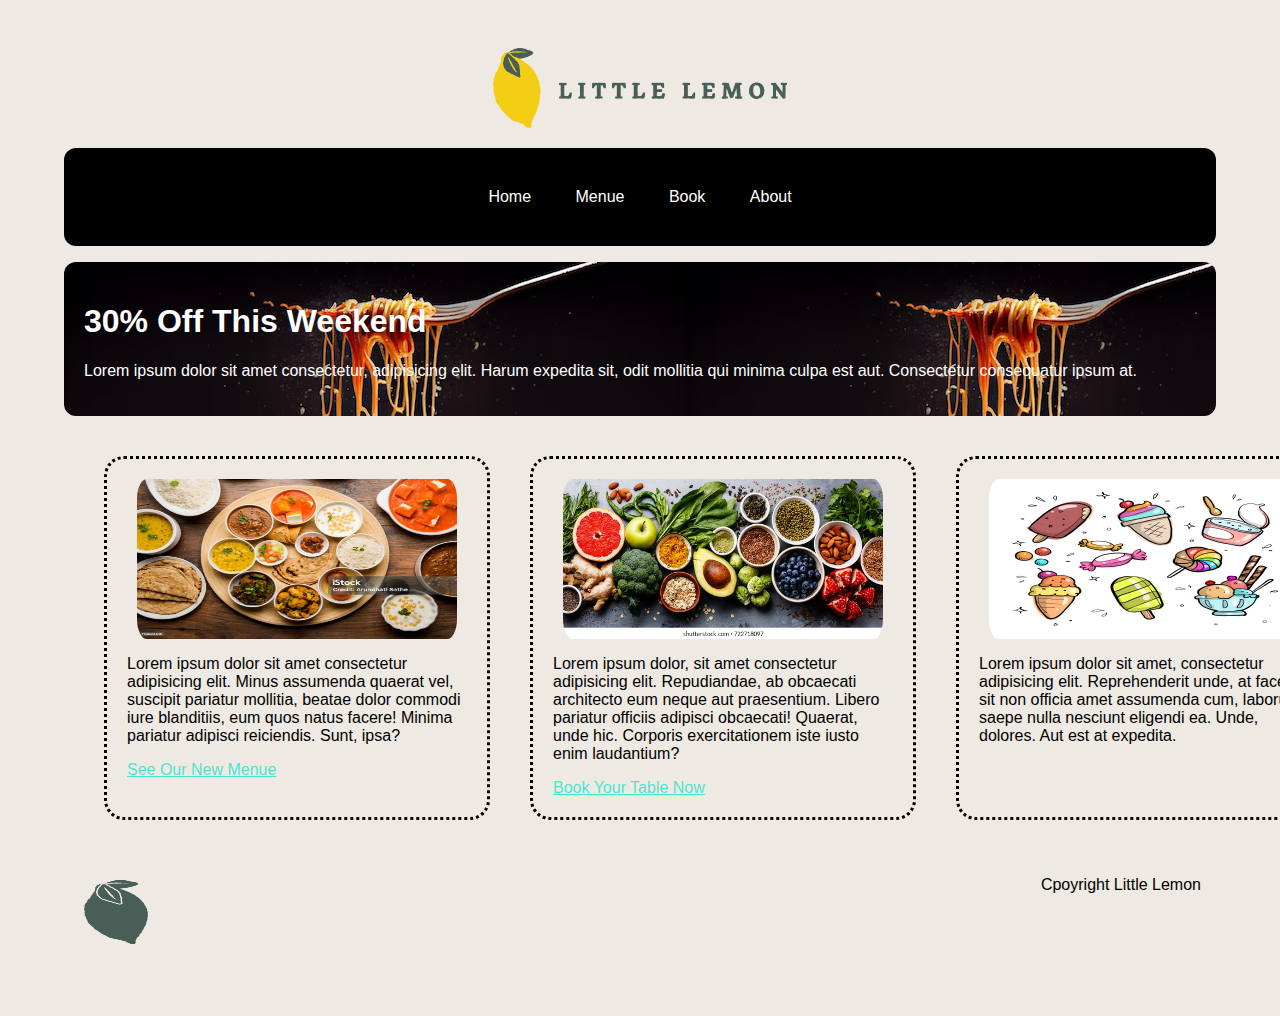
<file: index.html>
<!DOCTYPE html>
<html lang="en">
<head>
    <meta charset="UTF-8">
    <meta name="viewport" content="width=device-width, initial-scale=1.0">
    <title>Little Lemon</title>
    <link rel="stylesheet" href="style.css">
</head>
<body>
    <header class="logo">
       <img src="Asset 16@4x.png">
    </header>
    <nav class="navigation">
        <ul>
            <li>Home</li>
            <li>Menue</li>
            <li>Book</li>
            <li>About</li>
        </ul>
    </nav>
    <main>
        <section class="promotion">
          <article>
            <h1>30% Off This Weekend</h1>
            <p>Lorem ipsum dolor sit amet consectetur, adipisicing elit. 
               Harum expedita sit, odit mollitia qui minima culpa est aut.
               Consectetur consequatur ipsum at.
            </p>
          </article>
        </section>
        <section class="details">
            <div>
                <article>
                    <img src="phot2.jpg">
                    <p>Lorem ipsum dolor sit amet consectetur adipisicing elit. Minus assumenda quaerat vel, suscipit pariatur mollitia, beatae dolor commodi iure blanditiis, eum quos natus facere! Minima pariatur adipisci reiciendis. Sunt, ipsa?</p>
                    <a href="index.html" target="_blank">See Our New Menue</a>
                </article>
            </div>
            <div>
                <article>
                    <img src="healthy-food.webp">
                    <p>Lorem ipsum dolor, sit amet consectetur adipisicing elit. Repudiandae, ab obcaecati architecto eum neque aut praesentium. Libero pariatur officiis adipisci obcaecati! Quaerat, unde hic. Corporis exercitationem iste iusto enim laudantium?</p>
                    <a href="semantics.html" target="_blank">Book Your Table Now</a>
                </article>
            </div>
            <div>
                <article>
                    <img src="candy.webp">
                    
                    <p>Lorem ipsum dolor sit amet, consectetur adipisicing elit. Reprehenderit unde, at facere sit non officia amet assumenda cum, laborum, saepe nulla nesciunt eligendi ea. Unde, dolores. Aut est at expedita.</p>
                </article>
            </div>
        </section>
    </main>
    <footer>
        <div>
            <img src="Asset 7@4x.png">
        </div>
        <div class="copy">
            <p>Cpoyright Little Lemon</p>
        </div>
    </footer>
</body>
</html>
</file>
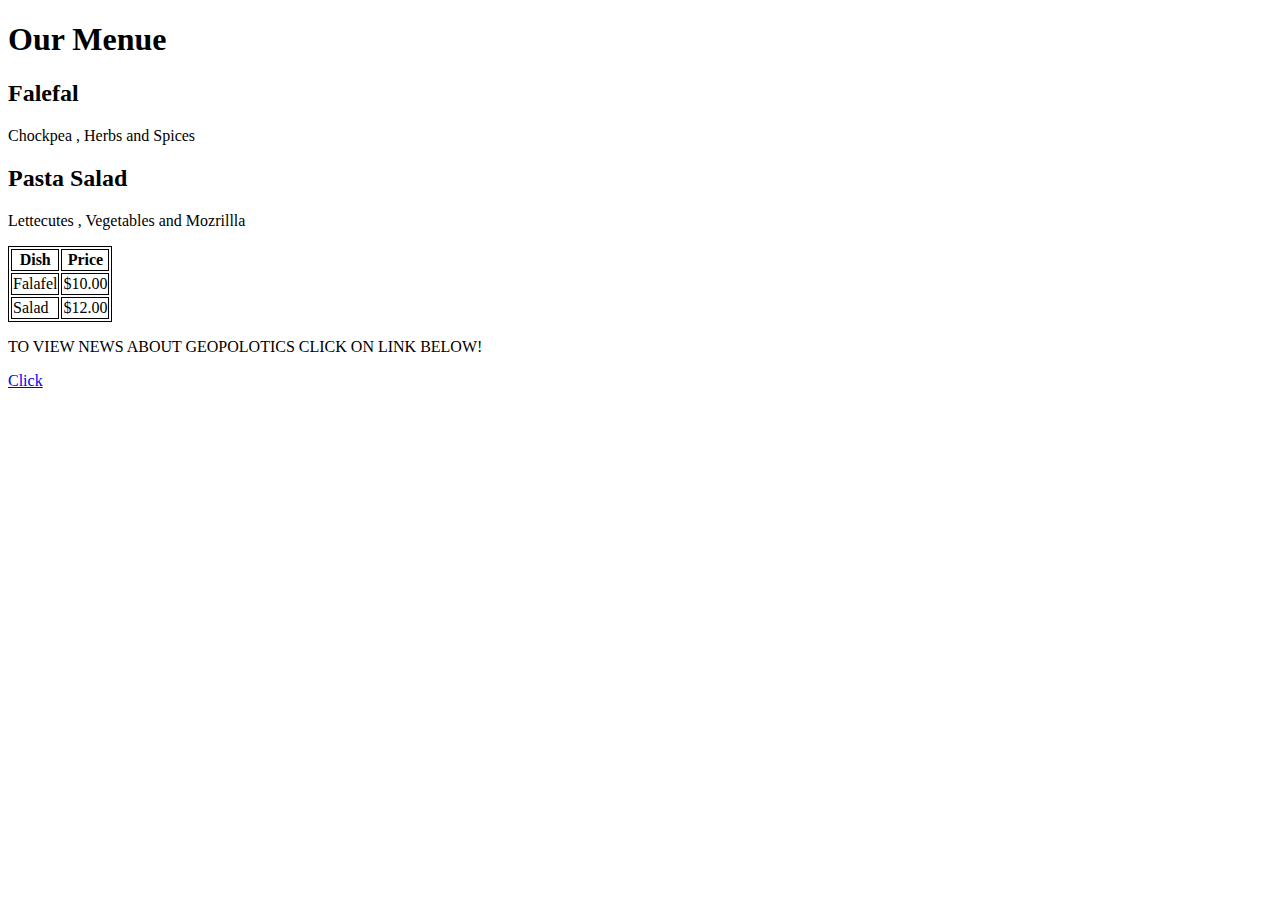
<file: menu.html>
<!DOCTYPE html>
<html lang="en">
<head>
    <meta charset="UTF-8">
    <meta name="viewport" content="width=device-width, initial-scale=1.0">
    <title>Little Lemon</title>
</head>
<body>
    <h1>Our Menue</h1>
    <h2>Falefal</h2>
    <p>Chockpea , Herbs and Spices</p>
    <h2>Pasta Salad</h2>
    <p>Lettecutes ,  Vegetables and Mozrillla</p>
    <style>
        table , th , td{
            border:1px solid black;
            border-collapse:separate
        }
    </style>
    <table>
        <tr>
            <th>Dish</th>
            <th>Price</th>
        </tr>
        <tr>
            <td> Falafel</td>
            <td>$10.00</td>
        </tr>
        <tr>
            <td>Salad</td>
            <td>$12.00</td>
        </tr>
    </table>
    <p>
        TO VIEW NEWS ABOUT GEOPOLOTICS CLICK ON LINK BELOW!<br>
    </p>
    <a href="pr.html" >Click</a>
</body>
</html>
</file>
<file: style.css>
body{
    background-color:rgb(238, 233, 227);
    font-family: 'Franklin Gothic Medium', 'Arial Narrow', Arial, sans-serif;
    margin-top: 3rem;
    margin-bottom: 3rem;
    margin-left: 5%;
    margin-right: 5%;
}
.logo{
   text-align: center;
}
.logo>img{
    width: fit-content;
    height:5rem;
}
nav ul{
    background-color: black;
    color: white;
    border-radius: 12px;
    padding: 20px;
    list-style: none;
    text-align: center;
        
}
nav li{
    display: inline-block;
    padding: 20px;
}
.promotion{
    background-image:url("promotion.jpg");
    border-radius: 12px;
    text-decoration: solid;
    text-align:left;
    padding: 20px;
    color: white;
}
.details{
    display: flex;
    padding:20px;
}
.display>article{
    flex:1;   
}
article>img{
    display: flex;
    justify-content: center;
    padding-left: 10px;
    padding-right: 10px;
    width: 20rem;
    height: 10rem;
    border-radius: 20px;    
}
article>a{
    color: rgba(27, 229, 202, 0.82);
    padding-bottom: 1rem;
}
.details>div{
    border-style: dotted;
    padding: 20px;
    margin: 20px;
    border-radius: 20px;
    border-spacing: 2rem;
}
footer{
    display:flex
}
footer>div{
    flex: 1;
}
div>img{
    width: 4rem;
    height: 4rem;
    padding: 20px;
}
div>p{
    text-align: end;
}
.copy{
    border-style:initial;
    padding-right: 15px;
}
</file>
